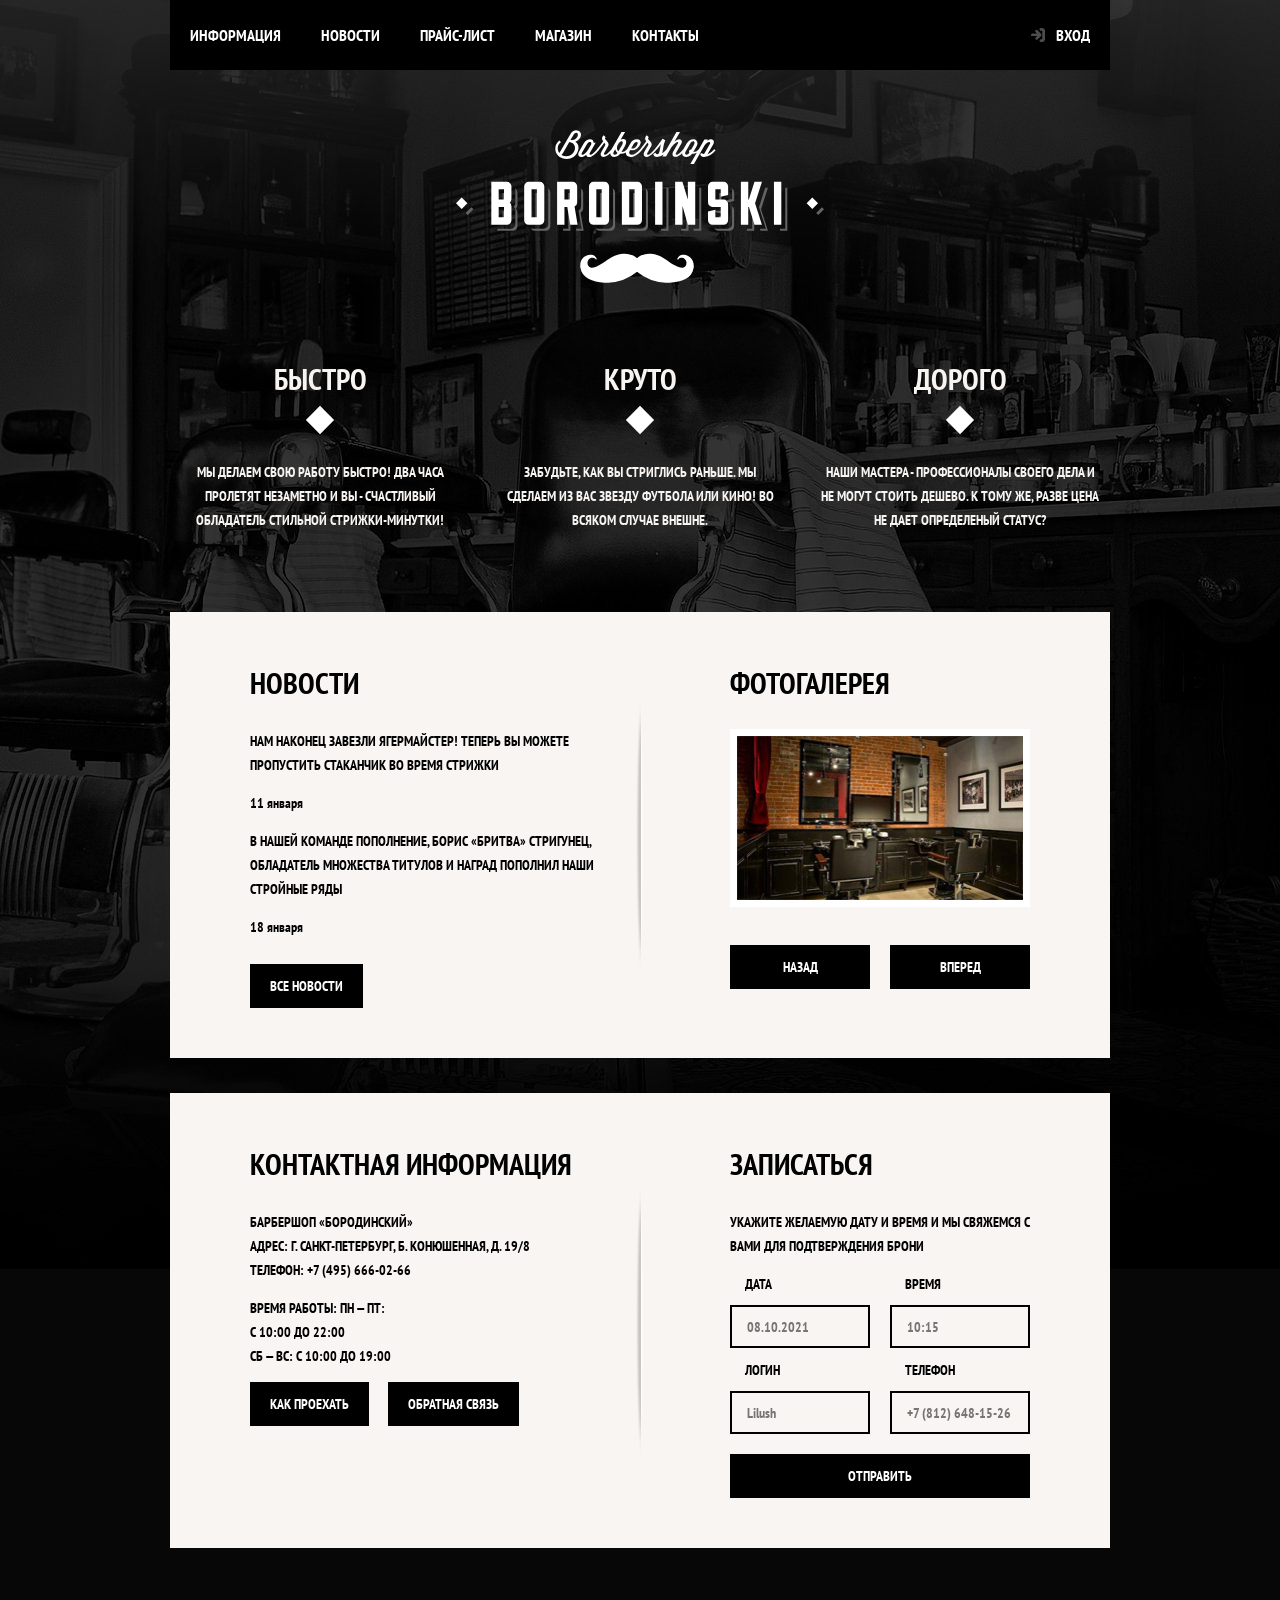
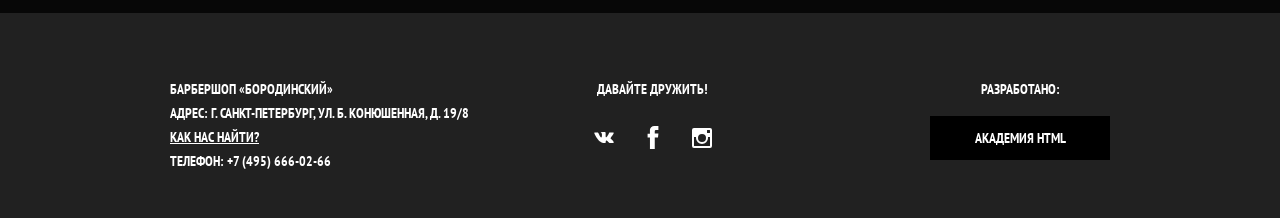
<file: index.html>
<!-- Сообщаем браузеру как стоит обрабатывать эту страницу -->
<!DOCTYPE html>
<!-- Оболочка документа, указываем язык содержимого -->
<html lang="ru">
<!-- Заголовок страницы, контейнер для других важных данных (не отображается) -->

<head>
    <!-- Заголовок страницы в браузере -->
    <title>BarBerShop</title>
    <!-- Подключаем CSS -->
    <link rel="stylesheet" href="" />
    <!-- Кодировка страницы -->
    <meta http-equiv="Content-type" content="text/html;charset=UTF-8" />
    <!-- <link rel="preconnect" href="https://fonts.gstatic.com"> -->
    <link href="https://fonts.googleapis.com/css2?family=PT+Sans+Narrow:wght@700&display=swap" rel=" stylesheet">
    <link rel="stylesheet" href="css/style.css">
    <link rel="stylesheet" href="css/grid.css">

</head>
<!-- Отображаемое тело страницы -->

<body class="">
    <header class="main-header container">
        <nav class="main-header__navigation">
            <a class="main-header__logo">
                <img src="svg/index-logo.svg" width="368" height="153" alt="Логотип Барбершопа Бородинский">
            </a>
            <div class="conteiner-header">
                <div class="container-header__1">
                    <ul class="main-header__links">
                        <li><a href="info.html">ИНФОРМАЦИЯ</a></li>
                        <li><a href="news.html">НОВОСТИ</a></li>
                        <li><a href="price.html">ПРАЙС-ЛИСТ</a></li>
                        <li><a href="catalog.html">МАГАЗИН</a></li>
                        <li><a href="contacts.html">КОНТАКТЫ</a></li>
                    </ul>
                    <ul class="main-header__user-nav">
                        <li><a href="#" class="main-header__login">ВХОД</a></li>
                    </ul>
                </div>
            </div>
        </nav>
    </header>
    <main class="container">
        <h1 class="container__visually-hidden">БАРБЕРШОП «БОРОДИНСКИЙ»</h1>
        <section class="features">
            <h2 class="container__visually-hidden">Преимущества</h2>
            <ul class="features__list">
                <li class="features__item">
                    <h3>БЫСТРО</h3>
                    <p>МЫ ДЕЛАЕМ СВОЮ РАБОТУ БЫСТРО! ДВА ЧАСА ПРОЛЕТЯТ НЕЗАМЕТНО И ВЫ - СЧАСТЛИВЫЙ ОБЛАДАТЕЛЬ СТИЛЬНОЙ СТРИЖКИ-МИНУТКИ!</p>
                </li>
                <li class="features__item">
                    <h3>КРУТО</h3>
                    <p>ЗАБУДЬТЕ, КАК ВЫ СТРИГЛИСЬ РАНЬШЕ. МЫ СДЕЛАЕМ ИЗ ВАС ЗВЕЗДУ ФУТБОЛА ИЛИ КИНО! ВО ВСЯКОМ СЛУЧАЕ ВНЕШНЕ.</p>
                </li>
                <li class="features__item">
                    <h3>ДОРОГО</h3>
                    <p>НАШИ МАСТЕРА - ПРОФЕССИОНАЛЫ СВОЕГО ДЕЛА И НЕ МОГУТ СТОИТЬ ДЕШЕВО. К ТОМУ ЖЕ, РАЗВЕ ЦЕНА НЕ ДАЕТ ОПРЕДЕЛЕНЫЙ СТАТУС?</p>
                </li>
            </ul>
        </section>
        <div class="index-columns">
            <section class="news">
                <h2>НОВОСТИ</h2>
                <ul class="news__list">
                    <li class="news__item">
                        <p>НАМ НАКОНЕЦ ЗАВЕЗЛИ ЯГЕРМАЙСТЕР! ТЕПЕРЬ ВЫ МОЖЕТЕ ПРОПУСТИТЬ СТАКАНЧИК ВО ВРЕМЯ СТРИЖКИ</p>
                        <time datatime="2016-01-11">11 января</time>
                    </li>
                    <li class="news__item">
                        <p>В НАШЕЙ КОМАНДЕ ПОПОЛНЕНИЕ, БОРИС «БРИТВА» СТРИГУНЕЦ, ОБЛАДАТЕЛЬ МНОЖЕСТВА ТИТУЛОВ И НАГРАД ПОПОЛНИЛ НАШИ СТРОЙНЫЕ РЯДЫ</p>
                        <time datatime="2016-01-18">18 января</time>
                    </li>
                </ul>
                <a href="news.html" class="button">ВСЕ НОВОСТИ</a>
            </section>
            <section class="gallery">
                <h2>ФОТОГАЛЕРЕЯ</h2>
                <div class="gallery-container">
                    <figure class="gallery__content">
                        <a href="#"><img src="svg/layer_21_2568.png" width="286" height="164" alt="Интерьер"></a>
                    </figure>
                    <button class="button gallery__button gallery__button-back" type="button">НАЗАД</button>
                    <button class="button gallery__button gallery__button-next" type="button">ВПЕРЕД</button>
                </div>
            </section>
        </div>
        <div class="index-columns">
            <section class="contacts">
                <h2>КОНТАКТНАЯ ИНФОРМАЦИЯ</h2>
                <p>
                    БАРБЕРШОП «БОРОДИНСКИЙ» <br> АДРЕС: Г. САНКТ-ПЕТЕРБУРГ, Б. КОНЮШЕННАЯ, Д. 19/8 <br> ТЕЛЕФОН: +7 (495) 666-02-66
                </p>
                <p>
                    ВРЕМЯ РАБОТЫ: ПН — ПТ: <br> С 10:00 ДО 22:00 <br> СБ — ВС: С 10:00 ДО 19:00
                </p>
                <a href="map.html" class="button">КАК ПРОЕХАТЬ</a>
                <a href="contacts.html" class="button">ОБРАТНАЯ СВЯЗЬ</a>
            </section>
            <section class="appointment">
                <h2>ЗАПИСАТЬСЯ</h2>
                <p class="appointment__info">УКАЖИТЕ ЖЕЛАЕМУЮ ДАТУ И ВРЕМЯ И МЫ СВЯЖЕМСЯ С ВАМИ ДЛЯ ПОДТВЕРЖДЕНИЯ БРОНИ</p>
                <!--Здесь будет форма!!!-->
                <form action="https://echo.htmlacademy.ru" method="post" class="appointment-form">
                    <p class="appoinment-item">
                        <label for="apointment-date">Дата</label>
                        <input id="apointment-date" type="text" name="date" value="" placeholder="08.10.2021">
                    </p>
                    <p class="appoinment-item">
                        <label for="apointment-time">Время</label>
                        <input id="apointment-time" type="text" name="time" value="" placeholder="10:15">
                    </p>
                    <p class="appoinment-item">
                        <label for="apointment-login">Логин</label>
                        <input id="apointment-login" type="text" name="name" value="" placeholder="Lilush">
                    </p>
                    <p class="appoinment-item">
                        <label for="apointment-phone">Телефон</label>
                        <input id="apointment-phone" type="tel" name="phone" value="" placeholder="+7 (812) 648-15-26">
                    </p>
                    <button class="button" type="submit">Отправить</button>
                </form>

            </section>
        </div>
    </main>
    <footer class="main-footer">
        <div class="container container-footer">
            <p class="footer-contacts">
                БАРБЕРШОП «БОРОДИНСКИЙ» <br> АДРЕС: Г. САНКТ-ПЕТЕРБУРГ, УЛ. Б. КОНЮШЕННАЯ, Д. 19/8 <br>
                <a href="map.html">КАК НАС НАЙТИ?</a> <br> ТЕЛЕФОН: +7 (495) 666-02-66
            </p>
            <div class="social">
                <b>ДАВАЙТЕ ДРУЖИТЬ!</b>
                <ul>
                    <li><a href="#" class="social-button"><span class="visually-hidden">Вконтакте</span><img width="20" heigth="20" src="svg/vk.svg"></a></li>
                    <li><a href="#" class="social-button"><span class="visually-hidden">Фейсбук</span><img src="svg/facebook.svg" width="20" heigth="20"></a></li>
                    <li><a href="#" class="social-button"><span class="visually-hidden">Инстаграм</span><img src="svg/instagram.svg" width="20" heigth="20"></a></li>
                </ul>


            </div>
            <p class="footer-copy">
                <b>РАЗРАБОТАНО:</b>
                <a href="https://htmlacademy.ru" class="button">Академия HTML</a>
            </p>
        </div>
    </footer>

    <section class="modal modal-login">


        <h2>ЛИЧНЫЙ КАБИНЕТ</h2>
        <p class="madal-discription">ВВедите пожалуйста свой логин и пароль</p>
        <!--Здесь будет форма!!!-->

        <form action="https://echo.htmlacademy.ru" method="post" class="login-form">
            <p>
                <label for="user-login" class="visually-hidden">Логин</label>
                <input id="user-login" type="text" name="login" placeholder="Логин" class="login-icon-user">
            </p>
            <p>
                <label for="user-password" class="visually-hidden">Пароль</label>
                <input id="user-password" type="text" name="password" placeholder="Пароль" class="login-icon-password">
            </p>


            <p class="login-password-info">
                <label class="login-checkbox">
                <input id="login-checkbox" type="checkbox" name="remember" class="visually-hidden">
                <span class="checkbox-indicator"></span>
                Запомни меня
                </label>
                <a href="#" class="restore">Я забыл пароль!</a>
            </p>

            <button class="button" type="submit">Войти</button>
        </form>

        <button type="button" class="modal-close">Закрыть</button>
    </section>
    <section class="modal modal-map">
        <h2 class="container__visually-hidden">КАК ПРОЕХАТЬ</h2>

        <p>
            <img src="svg/map.png" width="780" height="560" alt="БАРБЕРШОП «БОРОДИНСКИЙ»
            АДРЕС: Г. САНКТ-ПЕТЕРБУРГ, УЛ. Б. КОНЮШЕННАЯ, Д. 19/8
            КАК НАС НАЙТИ?
            ТЕЛЕФОН: +7 (495) 666-02-66">
        </p>
        <button type="button" class="modal-close">Закрыть</button>
    </section>
</body>

</html>
</file>
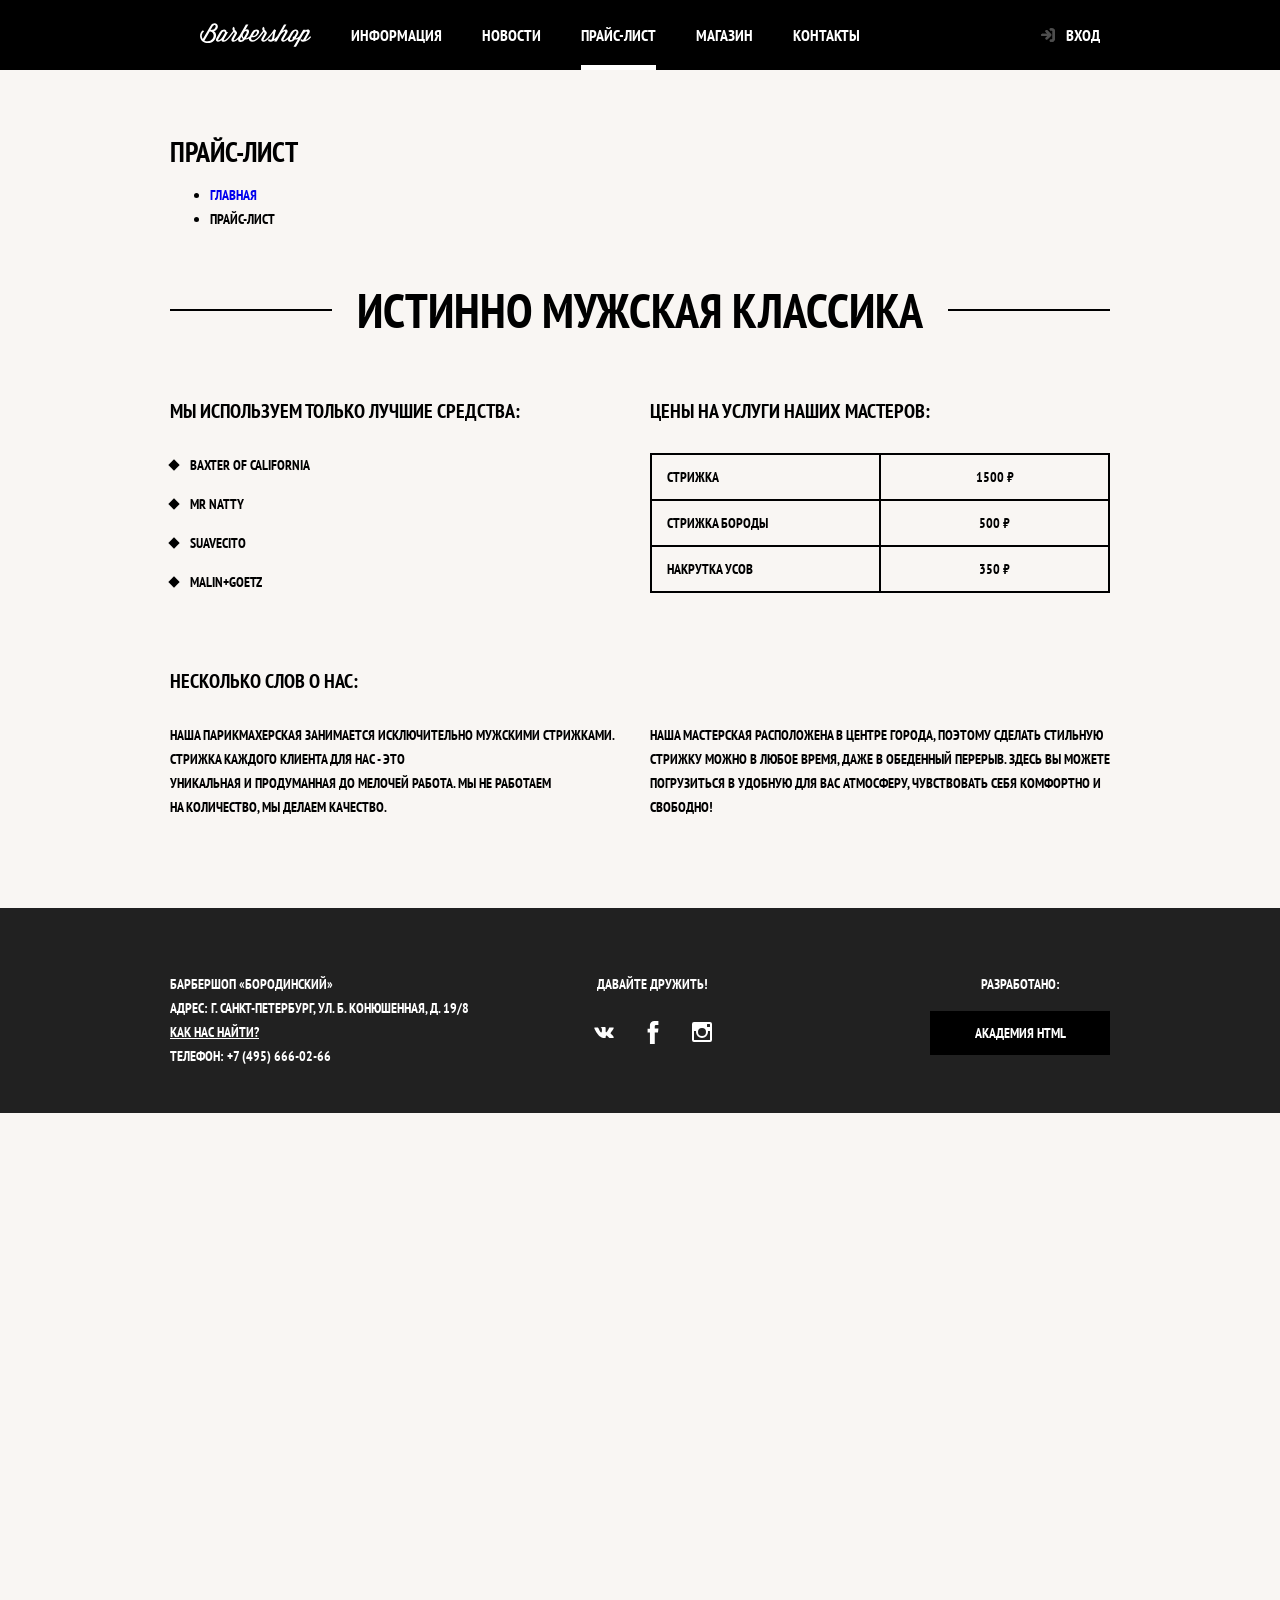
<file: price.html>
<!-- Сообщаем браузеру как стоит обрабатывать эту страницу -->
<!DOCTYPE html>
<!-- Оболочка документа, указываем язык содержимого -->
<html lang="ru">
<!-- Заголовок страницы, контейнер для других важных данных (не отображается) -->

<head>
    <!-- Заголовок страницы в браузере -->
    <title>BarBerShop</title>
    <!-- Подключаем CSS -->
    <link rel="stylesheet" href="" />
    <!-- Кодировка страницы -->
    <meta http-equiv="Content-type" content="text/html;charset=UTF-8" />
    <!-- <link rel="preconnect" href="https://fonts.gstatic.com"> -->
    <link href="https://fonts.googleapis.com/css2?family=PT+Sans+Narrow:wght@700&display=swap" rel=" stylesheet">
    <link rel="stylesheet" href="css/style.css">
    <link rel="stylesheet" href="css/grid.css">

</head>
<!-- Отображаемое тело страницы -->

<body class="inner-page">
    <header class="main-header container">
        <nav class="main-header__navigation navigation">
            <a class="main-header__logo" href="index.html">
                <img src="svg/logo.svg" width="111" height="24" alt="Логотип Барбершопа Бородинский">
            </a>

            <ul class="main-header__links">
                <li><a href="info.html">ИНФОРМАЦИЯ</a></li>
                <li><a href="news.html">НОВОСТИ</a></li>
                <li class="site-navigation-current"><a href="price.html">ПРАЙС-ЛИСТ</a></li>
                <li><a href="catalog.html">МАГАЗИН</a></li>
                <li><a href="contacts.html">КОНТАКТЫ</a></li>
            </ul>
            <ul class="main-header__user-nav">
                <li><a href="#" class="main-header__login">ВХОД</a></li>
            </ul>

        </nav>
    </header>
    <main class="container">
        <div class="inner-page-container">
            <h1 class="page-title">Прайс-лист</h1>
            <ul class="breadcrumbs">
                <li>
                    <a href="index.html">Главная</a>
                </li>
                <li class="breadcrumbs-current">Прайс-лист</li>
            </ul>
        </div>

        <section class="inner-content">
            <h2 class="big-heading">ИСТИННО МУЖСКАЯ КЛАССИКА</h2>
            <div class="inner-columns">
                <div class="inner-columns-left">
                    <h2>МЫ ИСПОЛЬЗУЕМ ТОЛЬКО ЛУЧШИЕ СРЕДСТВА:</h2>
                    <ul class="custom-list-1">
                        <li>Baxter of California</li>
                        <li>Mr Natty</li>
                        <li>Suavecito</li>
                        <li>Malin+Goetz</li>
                    </ul>
                </div>
                <div class="inner-columns-rihgt">
                    <h2>ЦЕНЫ НА УСЛУГИ НАШИХ МАСТЕРОВ:</h2>
                    <table class="custom-table-1">
                        <tr>
                            <td>СТРИЖКА</td>
                            <td>1500 ₽</td>
                        </tr>
                        <tr>
                            <td>СТРИЖКА БОРОДЫ</td>
                            <td>500 ₽</td>
                        </tr>
                        <tr>
                            <td>НАКРУТКА УСОВ</td>
                            <td>350 ₽</td>
                        </tr>
                    </table>
                </div>
            </div>
            <div class="inner-columns">
                <h2>НЕСКОЛЬКО СЛОВ О НАС:</h2>
                <div class="inner-columns-left">


                    <p>Наша парикмахерская занимается исключительно мужскими стрижками. Стрижка каждого клиента для нас - это<br> уникальная и продуманная до мелочей работа. Мы не работаем<br> на количество, мы делаем качество.</p>
                </div>
                <div class="inner-columns-rihgt">
                    <p>Наша мастерская расположена в центре города, поэтому сделать стильную стрижку можно в любое время, даже в обеденный перерыв. Здесь вы можете погрузиться в удобную для вас атмосферу, чувствовать себя комфортно и свободно!</p>
                </div>
            </div>
        </section>
    </main>
    <footer class="main-footer">
        <div class="container container-footer">
            <p class="footer-contacts">
                БАРБЕРШОП «БОРОДИНСКИЙ» <br> АДРЕС: Г. САНКТ-ПЕТЕРБУРГ, УЛ. Б. КОНЮШЕННАЯ, Д. 19/8 <br>
                <a href="map.html">КАК НАС НАЙТИ?</a> <br> ТЕЛЕФОН: +7 (495) 666-02-66
            </p>
            <div class="social">
                <b>ДАВАЙТЕ ДРУЖИТЬ!</b>
                <ul>
                    <li><a href="#" class="social-button"><span class="visually-hidden">Вконтакте</span><img width="20" heigth="20" src="svg/vk.svg"></a></li>
                    <li><a href="#" class="social-button"><span class="visually-hidden">Фейсбук</span><img src="svg/facebook.svg" width="20" heigth="20"></a></li>
                    <li><a href="#" class="social-button"><span class="visually-hidden">Инстаграм</span><img src="svg/instagram.svg" width="20" heigth="20"></a></li>
                </ul>


            </div>
            <p class="footer-copy">
                <b>РАЗРАБОТАНО:</b>
                <a href="https://htmlacademy.ru" class="button">Академия HTML</a>
            </p>
        </div>
    </footer>

    <section class="modal modal-login">


        <h2>ЛИЧНЫЙ КАБИНЕТ</h2>
        <p class="madal-discription">ВВедите пожалуйста свой логин и пароль</p>
        <!--Здесь будет форма!!!-->

        <form action="https://echo.htmlacademy.ru" method="post" class="login-form">
            <p>
                <label for="user-login" class="visually-hidden">Логин</label>
                <input id="user-login" type="text" name="login" placeholder="Логин" class="login-icon-user">
            </p>
            <p>
                <label for="user-password" class="visually-hidden">Пароль</label>
                <input id="user-password" type="text" name="password" placeholder="Пароль" class="login-icon-password">
            </p>


            <p class="login-password-info">
                <label class="login-checkbox">
                <input id="login-checkbox" type="checkbox" name="remember" class="visually-hidden">
                <span class="checkbox-indicator"></span>
                Запомни меня
                </label>
                <a href="#" class="restore">Я забыл пароль!</a>
            </p>

            <button class="button" type="submit">Войти</button>
        </form>

        <button type="button" class="modal-close">Закрыть</button>
    </section>
    <section class="modal modal-map">
        <h2 class="container__visually-hidden">КАК ПРОЕХАТЬ</h2>

        <p>
            <img src="svg/map.png" width="780" height="560" alt="БАРБЕРШОП «БОРОДИНСКИЙ»
            АДРЕС: Г. САНКТ-ПЕТЕРБУРГ, УЛ. Б. КОНЮШЕННАЯ, Д. 19/8
            КАК НАС НАЙТИ?
            ТЕЛЕФОН: +7 (495) 666-02-66">
        </p>
        <button type="button" class="modal-close">Закрыть</button>
    </section>
</body>

</html>
</file>
<file: css/style.css>
/* -- Универсальный скрывающий стиль!!! -- */

.container__visually-hidden:not(:focus):not(:active),
input[type="checkbox"].container__visually-hidden,
input[type="radio"].container__visually-hidden {
    position: absolute;
    width: 1px;
    height: 1px;
    margin: -1px;
    border: 0;
    padding: 0;
    clip-path: inset(100%);
    clip: rect(0 0 0 0);
    overflow: hidden;
    white-space: nowrap;
}

.visually-hidden:not(:focus):not(:active),
input[type="checkbox"].visually-hidden,
input[type="radio"].visually-hidden {
    position: absolute;
    width: 1px;
    height: 1px;
    margin: -1px;
    border: 0;
    padding: 0;
    clip-path: inset(100%);
    clip: rect(0 0 0 0);
    overflow: hidden;
    white-space: nowrap;
}


/* -- Универсальный скрывающий стиль!!! -- */


/* -- Основной стиль страницы -- */

body {
    margin: 0;
    padding: 0;
    font-family: "PT Sans Narrow", Arial, sans-serif;
    font-size: 14px;
    line-height: 24px;
    font-weight: 700;
    color: #f7f4f1;
    text-transform: uppercase;
    background-color: #000000;
    background-image: url(../svg/body_fon.jpg);
    background-position: top center;
    background-repeat: no-repeat;
}

a {
    text-decoration: none;
}

.main-header__navigation {
    font-size: 16px;
    line-height: 20px;
    color: #ffffff;
    /*background-color: #000000;*/
}

.main-header__links,
.main-header__user-nav {
    list-style: none;
}

.main-header__links a,
.main-header__user-nav a {
    color: #ffffff;
}

.main-header__links a:hover,
.main-header__user-nav a:hover,
.main-header__links a:focus,
.main-header__user-nav a:focus {
    background-color: #242424;
}

.features__list {
    list-style: none;
}

.features__item {
    text-align: center;
}

.features__item h3 {
    font-size: 30px;
    line-height: 42px;
}

.index-columns {
    color: #000000;
    background-color: #f8f5f2;
}

.index-columns h2 {
    font-size: 30px;
    line-height: 42px;
}

.news__list {
    list-style: none;
}

.news__item time {
    text-transform: none;
}

.button {
    font: inherit;
    text-align: center;
    color: #ffffff;
    vertical-align: middle;
    text-transform: uppercase;
    background-color: #000000;
    border: none;
}

.button:hover,
.button:focus,
.button:active {
    background-color: #663d15;
}

.gallery__content {
    border: 7px solid #ffffff;
}


/* -- Не работает -- */

.appoinment-item input {
    font: inherit;
    background-color: transparent;
    border: 2px solid #000000;
}


/* -- Такой вариант не работает -- */


/*.appoinment-item input[type="text"]:focus,
.appoinment-item input[type="tel"]:focus {
    border: 2px solid #663d15;
} /* -- Такой вариант не работает -- */


/* -- Этот вариант тоже не работает -- */

.appoinment-item input:focus {
    border: 2px solid #663d15;
}


/* -- Этот вариант тоже не работает -- */


/* -- Это их код и он не работает вообще -- */


/*.appointment-item input {
    font: inherit;
    background-color: transparent;
    border: 2px solid #000000;
}

.appointment-item input:focus {
    border-color: #663d15;
}     /* -- Это их код и он не работает вообще -- */


/* -- Не работает -- */

.main-footer {
    color: #ffffff;
    background-color: #212121;
    padding-top: 64px;
    padding-bottom: 45px;
}

.footer-contacts a {
    color: #ffffff;
    text-decoration: underline;
}

.footer-contacts a:hover,
.footer-contacts a:focus {
    text-decoration: none;
}

.social {
    text-align: center;
}

.social ul {
    list-style: none;
}

.footer-copy {
    text-align: center;
}

.footer-copy .button:hover,
.footer-copy .button:focus {
    color: #000000;
    background-color: #ffffff;
}

.social-button {
    color: #ffffff;
}

.modal {
    color: #000000;
    background-color: #f8f5f2;
}

.modal h2 {
    font-size: 30px;
    line-height: 42px;
}

.login-form input[type="text"],
.login-form input[type="password"] {
    font: inherit;
    color: #000000;
    text-transform: uppercase;
    background-color: #f9f6f3;
    border: 2px solid #000000;
}

.login-form input:focus {
    border-color: #663d15;
}

.login-checkbox:hover,
.login-checkbox:focus {
    color: #663d15;
}

.restore {
    color: #000000;
    text-decoration: underline;
}

.restore:hover,
.restore:focus {
    text-decoration: none;
}
</file>
<file: css/grid.css>
/* -- Сеточные стили --*/
    
    .inner-page {
        color: #000000;
        background-color: #f9f6f3;
        background-image: none;
    }
    
    .main-header .navigation {
        width: 940px;
        margin: 0 auto;
    }
    
    .inner-page .main-header {
        width: 100%;
        margin-bottom: 70px;
        background-color: #000000;
    }
    
    .inner-page .main-header__navigation {
        align-items: start;
        flex-direction: row;
    }
    
    .inner-page .main-header__logo {
        order: 0;
        width: 111px;
        height: 24px;
        padding: 23px 20px;
    }
    
    .inner-page .main-header__user-nav {
        margin-left: auto;
    }
    
    .site-navigation-current {
        position: relative;
    }
    
    .site-navigation-current a:not([href]) {
        background-color: #000000;
    }
    
    .site-navigation-current::after {
        content: "";
        position: absolute;
        right: 20px;
        bottom: 0;
        left: 20px;
        height: 5px;
        background-color: #ffffff;
    }
    
    html,
    body {
        min-width: 1122px;
        min-height: 1750px;
    }
    
    body .main-header {
        margin-bottom: 75px;
    }
    
    .main-header__navigation {
        display: flex;
        flex-direction: column;
        align-items: center;
    }
    
    .conteiner-header {
        width: 100%;
        margin-bottom: 60px;
        background-color: #000000;
    }
    
    .container-header__1 {
        display: flex;
        justify-content: space-between;
    }
    
    .container {
        margin: 0 auto;
        width: 940px;
        padding: 0 10px;
    }
    
    .main-header__logo {
        order: 2;
        width: 368px;
        height: 153px;
    }
    
    .main-header__links {
        display: flex;
        /*flex-wrap: wrap;*/
        width: 720px;
        margin: 0;
        padding: 0;
        list-style: none;
    }
    
    .main-header__user-nav {
        max-width: 140px;
        display: flex;
        margin: 0;
        padding: 0;
        list-style: none;
    }
    
    .main-header__links a,
    .main-header__user-nav a {
        display: block;
        padding: 25px 20px;
    }
    
    .main-header__user-nav .main-header__login {
        position: relative;
        padding-left: 50px;
    }
    
    .main-header__login::before {
        position: absolute;
        top: 27px;
        left: 24px;
        content: "";
        width: 16px;
        height: 18px;
        background-image: url(../svg/login.svg);
        background-repeat: no-repeat;
        background-position: 0 0;
        opacity: 0.3;
        /*background-color: #ff0000; /* -- Для выравнивания -- */
    }
    
    .main-header__login:hover::before,
    .main-header__login:focus::before,
    .main-header__login:active::before {
        opacity: 1;
    }
    
    .features {
        margin-bottom: 80px;
    }
    
    .features__list {
        display: flex;
        justify-content: space-between;
        margin: 0;
        padding: 0;
        list-style: none;
    }
    
    .features__item {
        width: 300px;
    }
    
    .features__item h3 {
        position: relative;
        margin: 0;
        margin-bottom: 60px;
    }
    
    .features__item h3::after {
        position: absolute;
        bottom: -30px;
        left: 50%;
        content: "";
        width: 20px;
        height: 20px;
        margin-left: -10px;
        background-color: #ffffff;
        transform: rotate(45deg);
    }
    
    .features__item p {
        margin: 0 10px;
    }
    
    .index-columns {
        display: flex;
        justify-content: space-between;
        padding: 50px 80px;
        margin-bottom: 35px;
        background-image: url(../svg/line.png);
        background-repeat: no-repeat;
        background-position: center;
    }
    
    .index-columns h2 {
        margin: 0;
        margin-bottom: 25px;
    }
    
    .news {
        width: 380px;
    }
    
    .news__list {
        margin: 0;
        margin-bottom: 25px;
        padding: 0;
    }
    
    .button {
        display: inline-block;
        margin-right: 16px;
        padding: 10px 20px;
    }
    
    .button.disabled,
    .button:disabled {
        cursor: default;
        opacity: 0.5;
        background-color: #000000;
    }
    
    .gallery {
        width: 300px;
    }
    
    .gallery__content {
        margin: 0;
        height: 164px;
    }
    
    .gallery__content img {
        width: 286px;
        height: 164px;
    }
    
    .gallery-container {
        position: relative;
        height: 260px;
    }
    
    .gallery__button {
        box-sizing: border-box;
        width: 140px;
        margin: 0;
        position: absolute;
        bottom: 0;
    }
    
    .gallery__button-back {
        left: 0;
    }
    
    .gallery__button-next {
        right: 0;
    }
    
    .contacts {
        width: 380px;
    }
    
    .appointment {
        width: 300px;
    }
    
    .appointment-form {
        display: flex;
        flex-wrap: wrap;
        justify-content: space-between;
    }
    
    .appointment-form .button {
        width: 100%;
        margin-top: 10px;
        margin-right: 0;
    }
    
    .appoinment-item {
        width: 140px;
        margin: 0;
        margin-bottom: 10px;
    }
    
    .appoinment-item label {
        display: block;
        margin-bottom: 9px;
        margin-left: 15px;
    }
    
    .appoinment-item input {
        box-sizing: border-box;
        width: 140px;
        padding: 8px 15px 7px 15px;
    }
    
    .main-footer {
        margin-top: 65px;
    }
    
    .container-footer {
        display: flex;
    }
    
    .footer-contacts {
        margin: 0;
        width: 320px;
        margin-right: 80px;
    }
    
    .social {
        margin: 0;
        width: 165px;
    }
    
    .social ul {
        display: flex;
        flex-wrap: wrap;
        justify-content: space-between;
        width: 141px;
        margin: 0 auto;
        padding: 0;
        list-style: none;
    }
    
    .social b {
        display: block;
        margin-bottom: 15px;
    }
    
    .social-button {
        display: flex;
        align-items: center;
        justify-content: center;
        width: 43px;
        height: 43px;
    }
    
    .footer-copy {
        margin: 0;
        width: 180px;
        margin-left: auto;
        margin-left: auto;
        text-align: center;
    }
    
    .footer-copy .button {
        display: block;
        margin-right: 0;
    }
    
    .footer-copy b {
        display: block;
        margin-bottom: 15px;
    }
    
    .modal {
        position: fixed;
        display: none;
    }
    
    .modal-login {
        top: 120px;
        left: 50%;
        margin-left: -230px;
        width: 300px;
        padding: 50px 80px;
        box-shadow: 0 30px 50px rgba(0, 0, 0, 0.7);
    }
    
    .modal-login h2 {
        margin: 0;
        margin-bottom: 20px;
    }
    
    .madal-discription {
        margin: 0;
        margin-bottom: 10px;
    }
    
    .login-form p {
        margin: 0;
        margin-bottom: 10px;
    }
    
    .login-form input[type="text"],
    .login-form input[type="password"] {
        text-transform: uppercase;
        box-sizing: border-box;
        width: 300px;
        padding: 10px 15px;
        padding-right: 40px;
    }
    
    .login-form input:focus {
        border-color: #663d15;
    }
    
    .login-icon-user {
        background-image: url("../svg/user.svg");
        background-position: 270px center;
        background-repeat: no-repeat;
    }
    
    .login-icon-password {
        background-image: url("../svg/lock.svg");
        background-position: 270px center;
        background-repeat: no-repeat;
    }
    
    .login-form .login-password-info {
        display: flex;
        flex-wrap: wrap;
        justify-content: space-between;
    }
    
    .login-checkbox {
        position: relative;
        padding-left: 30px;
        cursor: pointer;
    }
    
    .login-checkbox input[type="checkbox"]+.checkbox-indicator {
        position: absolute;
        top: 0;
        left: 0;
        width: 17px;
        height: 17px;
        border: 2px solid #000000;
    }
    
    .login-checkbox input[type="checkbox"]:focus+.checkbox-indicator {
        border-color: #663d15;
        outline: thin dotted;
        outline: 5px auto -webkit-focus-ring-color;
    }
    
    .login-checkbox input[type="checkbox"]:checked+.checkbox-indicator::before,
    .login-checkbox input[type="checkbox"]:checked+.checkbox-indicator::after {
        content: "";
        position: absolute;
        top: 7px;
        left: 1px;
        width: 15px;
        height: 3px;
        background-color: #000000;
    }
    
    .login-checkbox input[type="checkbox"]:checked+.checkbox-indicator::before {
        transform: rotate(45deg);
    }
    
    .login-checkbox input[type="checkbox"]:checked+.checkbox-indicator::after {
        transform: rotate(-45deg);
    }
    
    .login-form .button {
        width: 100%;
        margin-right: 0;
    }
    
    .modal-close {
        position: absolute;
        top: 0;
        right: -34px;
        width: 22px;
        height: 22px;
        font-size: 0;
        border: 0;
        background: transparent;
    }
    
    .modal-close::after,
    .modal-close::before {
        content: "";
        position: absolute;
        top: 10px;
        left: 2px;
        width: 18px;
        height: 3px;
        background: #d0d0d0;
    }
    
    .modal-close::after {
        transform: rotate(-45deg);
    }
    
    .modal-close::before {
        transform: rotate(45deg);
    }
    
    .modal-map {
        top: 50%;
        left: 50%;
        width: 766px;
        height: 561px;
        margin-top: -280px;
        margin-left: -390px;
        border: 7px solid white;
    }
    
    .modal-map p {
        margin: 0;
    }
    
    .modal-map img {
        width: 100%;
    }
    
    .inner-content {
        margin-bottom: 75px;
    }
    
    .inner-content h2 {
        margin-top: 60px;
        margin-bottom: 30px;
        font-size: 24px;
        line-height: 30px;
    }
    
    .inner-content h2 {
        margin-top: 60px;
        margin-bottom: 30px;
        font-size: 20px;
        line-height: 24px;
    }
    
    .inner-content h2+h3 {
        margin-top: 30px;
    }
    
    .inner-content p {
        margin: 14px 0;
    }
    
    .inner-content table {
        border-collapse: collapse;
    }
    
    .inner-content td {
        padding: 10px 15px;
        border: 2px solid #000000;
    }
    
    .inner-content .big-heading {
        display: flex;
        align-items: center;
        margin-top: 55px;
        margin-bottom: 65px;
        font-size: 48px;
        line-height: 48px;
        text-align: center;
        /* -- background: rgba(255, 45, 82, 0.2);
        box-shadow: 0 0 0 3px rgb(255, 45, 82); -- */
    }
    
    .big-heading::after,
    .big-heading::before {
        content: "";
        flex-grow: 1;
        flex-shrink: 0;
        width: 50px;
        height: 2px;
        background-color: #000000;
    }
    
    .big-heading::after {
        margin-left: 25px;
    }
    
    .big-heading::before {
        margin-right: 25px;
    }
    
    .custom-list-1 {
        margin: 14px 0;
        padding: 0;
        list-style: none;
    }
    
    .custom-list-1 li {
        position: relative;
        margin-bottom: 15px;
        padding-left: 20px;
    }
    
    .custom-list-1 li::before {
        content: "";
        position: absolute;
        top: 8px;
        left: 0;
        width: 8px;
        height: 8px;
        background-color: #000000;
        transform: rotate(45deg);
    }
    
    .custom-table-1 {
        width: 100%;
    }
    
    .custom-table-1 td {
        width: 50%;
    }
    
    .custom-table-1 td:last-child {
        text-align: center;
    }
    
    .inner-columns {
        margin: 60px 0;
        display: flex;
        justify-content: space-between;
        flex-wrap: wrap;
    }
    
    .inner-columns-left,
    .inner-columns-rihgt {
        width: 460px;
    }
    
    .inner-columns-left *:first-child,
    .inner-columns-rihgt *:first-child {
        margin-top: 0;
    }
    
    .inner-columns-left *:last-child,
    .inner-columns-rihgt *:last-child {
        margin-top: 0;
    }
    
    .inner-columns h2:first-child {
        width: 460px;
        margin-top: 0;
        margin-right: 460px;
        margin-right: calc(100% - 460px);
    }
</file>
